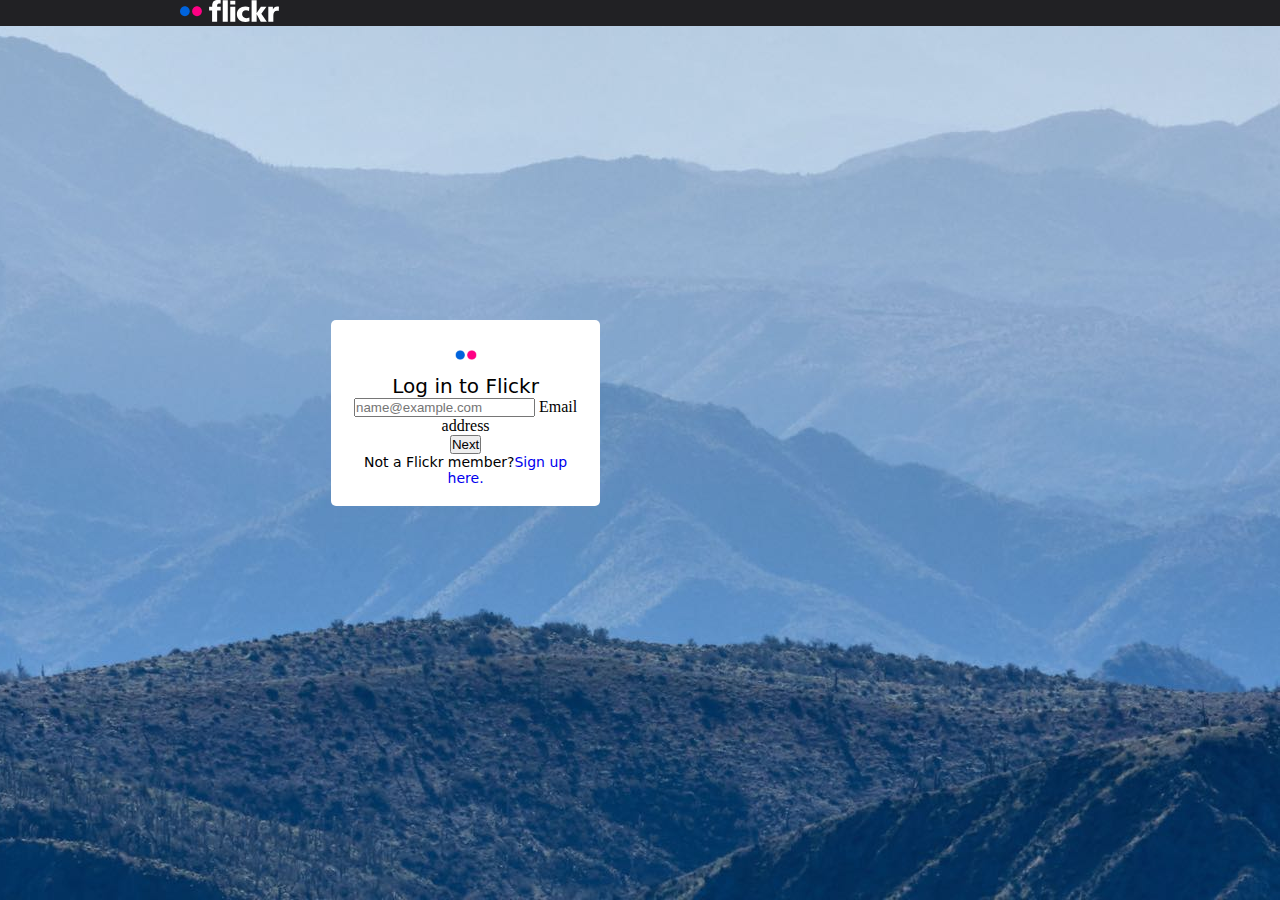
<file: login.html>
<!DOCTYPE html>
<html lang="en">

<head>
    <meta charset="UTF-8">
    <meta name="viewport" content="width=device-width, initial-scale=1.0">
    <title>Document</title>
    <link href="https://cdn.jsdelivr.net/npm/bootstrap@5.3.2/dist/css/bootstrap.min.css" rel="stylesheet"
        integrity="sha384-T3c6CoIi6uLrA9TneNEoa7RxnatzjcDSCmG1MXxSR1GAsXEV/Dwwykc2MPK8M2HN" crossorigin="anonymous">
</head>
<style>
    * {
        padding: 0;
        margin: 0;
        box-sizing: border-box;
    }

    body {
        background-image: url(image/by-Henry.jpg);
        background-position: bottom right;
        height: 100vh;
        background-repeat: no-repeat;
    }

    .navbar {
        background-color: #212124;
    }

    .navbar>a {
        width: 100px;
        margin: 4px 180px;
    }

    .subj {
        width: 99px;
    }

    main {
        width: 21%;
        position: absolute;
        right: 680px;
        top: 320px;
        border-radius: 5px;
        background-color: white;
        padding: 20px;
        text-align: center;
    }

    main>img {
        width: 30px;
    }

    main>h3 {
        font-family: system-ui, -apple-system, BlinkMacSystemFont, 'Segoe UI', Roboto, Oxygen, Ubuntu, Cantarell, 'Open Sans', 'Helvetica Neue', sans-serif;
        font-weight: 400;
        font-size: 20px;
    }

    .member {
        font-family: system-ui, -apple-system, BlinkMacSystemFont, 'Segoe UI', Roboto, Oxygen, Ubuntu, Cantarell, 'Open Sans', 'Helvetica Neue', sans-serif;
        font-size: 14px;
    }

    .member>a {
        text-decoration: none;
    }

    @media screen and (max-width: 768px) {
        body {
            background-image: url(image/by-Henry.jpg);
            height: 20vh;
            width: 100%;
        }

        .navbar>a {
            width: 100px;
            margin: 10px 20px;
        }

        main {
            width: 100%;
            margin-right: -680px;
            margin-top: -259px;
            background-color: white;
            padding: 20px;
            text-align: center;
        }
    }
</style>


<body>
    <nav class="navbar fixed-top">
        <a href="index.html"><img src="image/flickr_logo.svg" alt="" class="subj"></a>
    </nav>

    <main class="img-fluid ">
        <img src="image/favicon-180-removebg-preview.png" alt="" class="">
        <h3>Log in to Flickr</h3>

        <div class="form-floating mb-1">
            <input type="email" class="form-control shadow-none" id="floatingInput" placeholder="name@example.com">
            <label for="floatingInput">Email address</label>
        </div>

        <a href=""><button type="submit" class="btn btn-primary w-100 mt-4 mb-3">Next</button></a>

        <p class="member">Not a Flickr member?<a href="start.html">Sign up here.</a></p>
    </main>
</body>

</html>
</file>
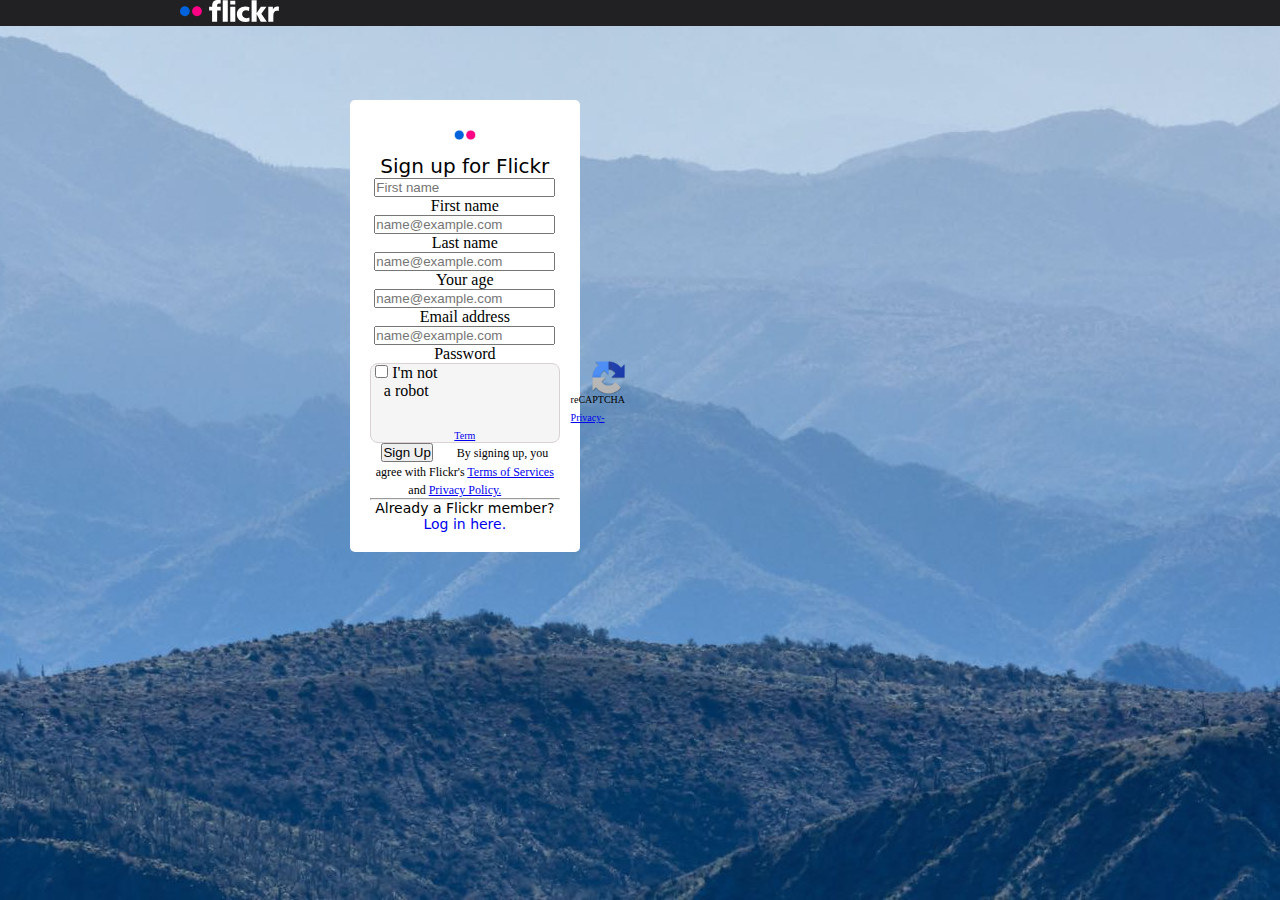
<file: start.html>
<!DOCTYPE html>
<html lang="en">

<head>
    <meta charset="UTF-8">
    <meta name="viewport" content="width=device-width, initial-scale=1.0">
    <title>Document</title>
    <link href="https://cdn.jsdelivr.net/npm/bootstrap@5.3.2/dist/css/bootstrap.min.css" rel="stylesheet"
        integrity="sha384-T3c6CoIi6uLrA9TneNEoa7RxnatzjcDSCmG1MXxSR1GAsXEV/Dwwykc2MPK8M2HN" crossorigin="anonymous">
</head>
<style>
    * {
        padding: 0;
        margin: 0;
        box-sizing: border-box;
    }

    body {
        background-image: url(image/by-Henry.jpg);
        background-position: bottom right;
        height: 100vh;
        background-repeat: no-repeat;
    }

    .navbar {
        background-color: #212124;
    }

    .navbar>a {
        width: 100px;
        margin: 4px 180px;
    }

    .subj {
        width: 99px;
    }

    main {
        width: 18%;
        position: absolute;
        right: 700px;
        top: 100px;
        border-radius: 5px;
        background-color: white;
        padding: 20px;
        text-align: center;
    }

    main>img {
        width: 30px;
    }

    main>h3 {
        font-family: system-ui, -apple-system, BlinkMacSystemFont, 'Segoe UI', Roboto, Oxygen, Ubuntu, Cantarell, 'Open Sans', 'Helvetica Neue', sans-serif;
        font-weight: 400;
        font-size: 20px;
    }

    .robot {
        width: 100%;
        height: 80px;
        background-color: whitesmoke;
        border-radius: 8px;
        border: 1px solid rgb(218, 210, 210);
    }

    .almost {
        margin-right: 117px;
    }

    .control {
        margin-top: -40px;
        margin-left: 220px;
    }

    .recap {
        font-size: 10px;
        position: relative;
        bottom: 10px;
        margin-left: 200px;
    }

    .term{
        font-size: 10px;
        position: relative;
        bottom: 10px;
        margin-left: 200px;
    }

    .policy {
        padding-top: 10px;
        font-size: 12px;
        padding-left: 20px;
        padding-right: 20px;
    }

    .member {
        font-family: system-ui, -apple-system, BlinkMacSystemFont, 'Segoe UI', Roboto, Oxygen, Ubuntu, Cantarell, 'Open Sans', 'Helvetica Neue', sans-serif;
        font-size: 14px;
    }

    .member>a {
        text-decoration: none;
    }

    .almost-done {
        margin-top: 850px;
        margin-left: 750px;
    }

    @media screen and (max-width: 768px) {
        body {
            background-image: url(image/by-Henry.jpg);
            height: 80vh;
        }

        .navbar>a {
            width: 100px;
            margin: 10px 20px;
        }

        main {
            width: 100%;
            margin-right: -700px;
            margin-top: -80px;
            border-radius: 5px;
            background-color: white;
            padding: 20px;
            text-align: center;
        }
    }
</style>


<body>
    <nav class="navbar fixed-top">
        <a href="index.html"><img src="image/flickr_logo.svg" alt="" class="subj"></a>
    </nav>

    <main class="img-fluid ">
        <img src="image/favicon-180-removebg-preview.png" alt="" class="">
        <h3>Sign up for Flickr</h3>
        <div class="form-floating mb-1">
            <input type="text" placeholder="First name" id="floatingInput" class="form-control shadow-none">
            <label for="floatingInput">First name</label>
        </div>

        <div class="form-floating mb-1">
            <input type="email" class="form-control shadow-none" id="floatingInput" placeholder="name@example.com">
            <label for="floatingInput">Last name</label>
        </div>

        <div class="form-floating mb-1">
            <input type="email" class="form-control shadow-none" id="floatingInput" placeholder="name@example.com">
            <label for="floatingInput">Your age</label>
        </div>

        <div class="form-floating mb-1">
            <input type="email" class="form-control shadow-none" id="floatingInput" placeholder="name@example.com">
            <label for="floatingInput">Email address</label>
        </div>

        <div class="form-floating mb-2">
            <input type="email" class="form-control shadow-none" id="floatingInput" placeholder="name@example.com">
            <label for="floatingInput">Password</label>
        </div>

        <div class="robot shadow-sm">
            <div class="almost form-check mt-4">
                <input type="checkbox" value="" id="defaultCheck1">
                <label class="form-check-label" for="defaultCheck1">
                    I'm not a robot  </label>
            </div>
            <div class="control">
                <img src="image/logo_48.png" alt="" width="35px" class="robot-one">
            </div>
            <small class="recap">reCAPTCHA</small>
            <a href="#" class="term text-decoration-none text-dark ">Privacy-Term</a>
        </div>
        <a href=""><button type="submit" class="btn btn-primary w-100 mt-4 mb-3">Sign Up</button></a>
        <small class="policy">By signing up, you agree with Flickr's <a href="#" class="text-decoration-none ">Terms of
                Services</a> and <a href="#" class="text-decoration-none">Privacy Policy.</a></small>
        <hr>
        <p class="member">Already a Flickr member?<a href="login.html"> Log in here.</a></p>
    </main>
</body>

</html>
</file>
